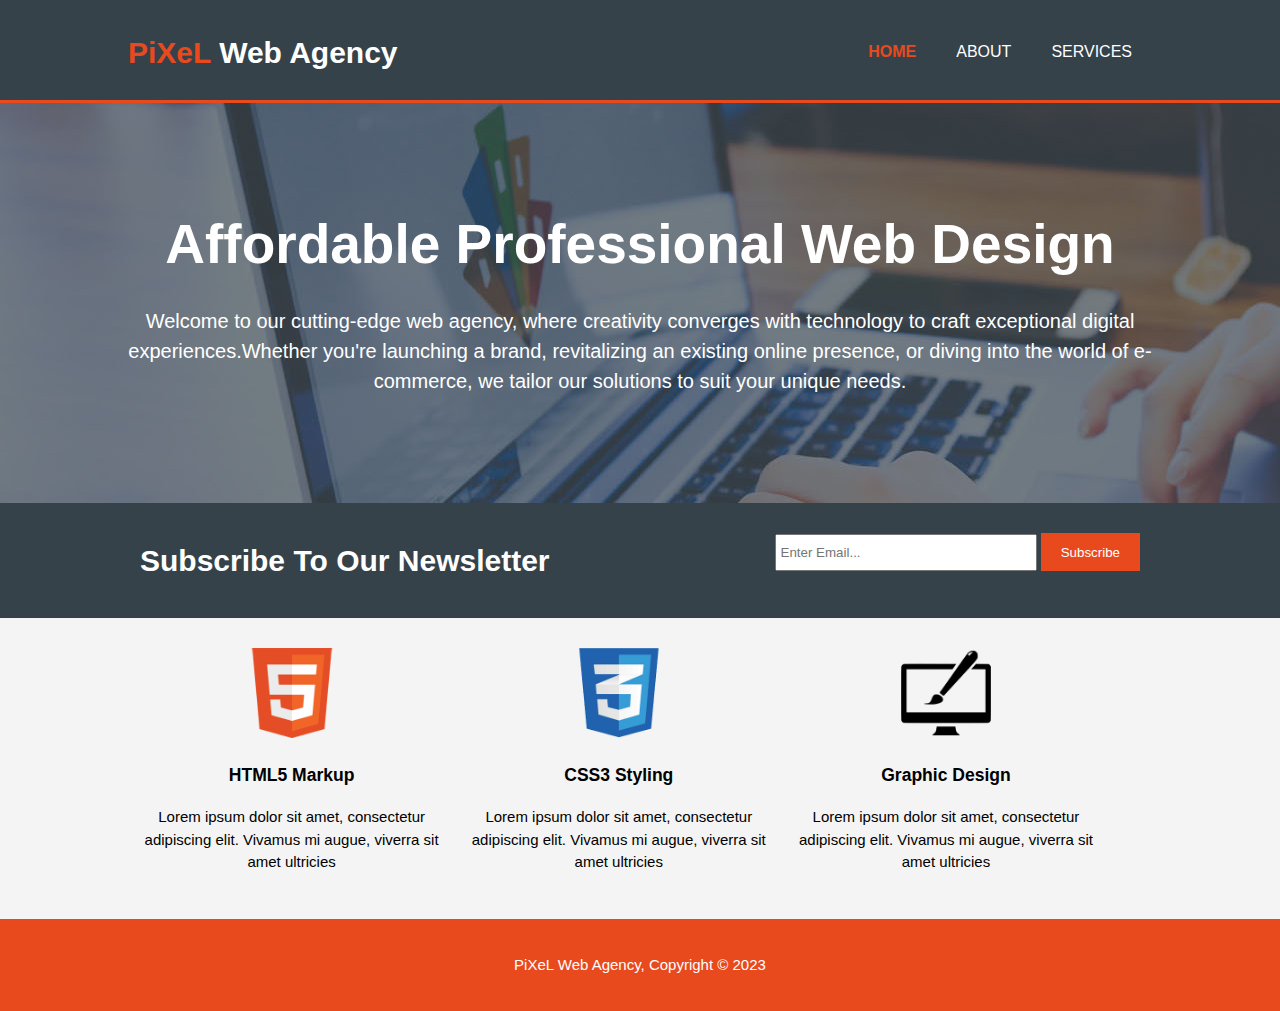
<file: Service Site/index.html>
<!DOCTYPE html>
<html>
  <head>
    <meta charset="utf-8">
    <meta name="viewport" content="width=device-width">
    <meta name="description" content="High-quality web design services at affordable prices">
    <meta name="keywords" content="PiXeL web design,PiXeL,PiXeL web agency, web design, affordable web design, professional web design, high-quality web design">
  	<meta name="author" content="Md Mahfuzur">
    <title>PiXeL Web Agency | Welcome</title>
    <link rel="stylesheet" href="./css/style.css">
  </head>
  <body>
    <header>
      <div class="container">
        <div id="branding">
          <h1><span class="highlight">PiXeL</span> Web Agency</h1>
        </div>
        <nav>
          <ul>
            <li class="current"><a href="index.html">Home</a></li>
            <li><a href="about.html">About</a></li>
            <li><a href="services.html">Services</a></li>
          </ul>
        </nav>
      </div>
    </header>

    <section id="showcase">
      <div class="container">
        <h1>Affordable Professional Web Design</h1>
        <p>Welcome to our cutting-edge web agency, where creativity converges with technology to craft exceptional digital experiences.Whether you're launching a brand, revitalizing an existing online presence, or diving into the world of e-commerce, we tailor our solutions to suit your unique needs.</p>
      </div>
    </section>

    <section id="newsletter">
      <div class="container">
        <h1>Subscribe To Our Newsletter</h1>
        <form>
          <input type="email" placeholder="Enter Email...">
          <button type="submit" class="button_1">Subscribe</button>
        </form>
      </div>
    </section>

    <section id="boxes">
      <div class="container">
        <div class="box">
          <img src="./img/logo_html.png">
          <h3>HTML5 Markup</h3>
          <p>Lorem ipsum dolor sit amet, consectetur adipiscing elit. Vivamus mi augue, viverra sit amet ultricies</p>
        </div>
        <div class="box">
          <img src="./img/logo_css.png">
          <h3>CSS3 Styling</h3>
          <p>Lorem ipsum dolor sit amet, consectetur adipiscing elit. Vivamus mi augue, viverra sit amet ultricies</p>
        </div>
        <div class="box">
          <img src="./img/logo_brush.png">
          <h3>Graphic Design</h3>
          <p>Lorem ipsum dolor sit amet, consectetur adipiscing elit. Vivamus mi augue, viverra sit amet ultricies</p>
        </div>
      </div>
    </section>

    <footer>
      <p>PiXeL Web Agency, Copyright &copy; 2023</p>
    </footer>
  </body>
</html>
</file>
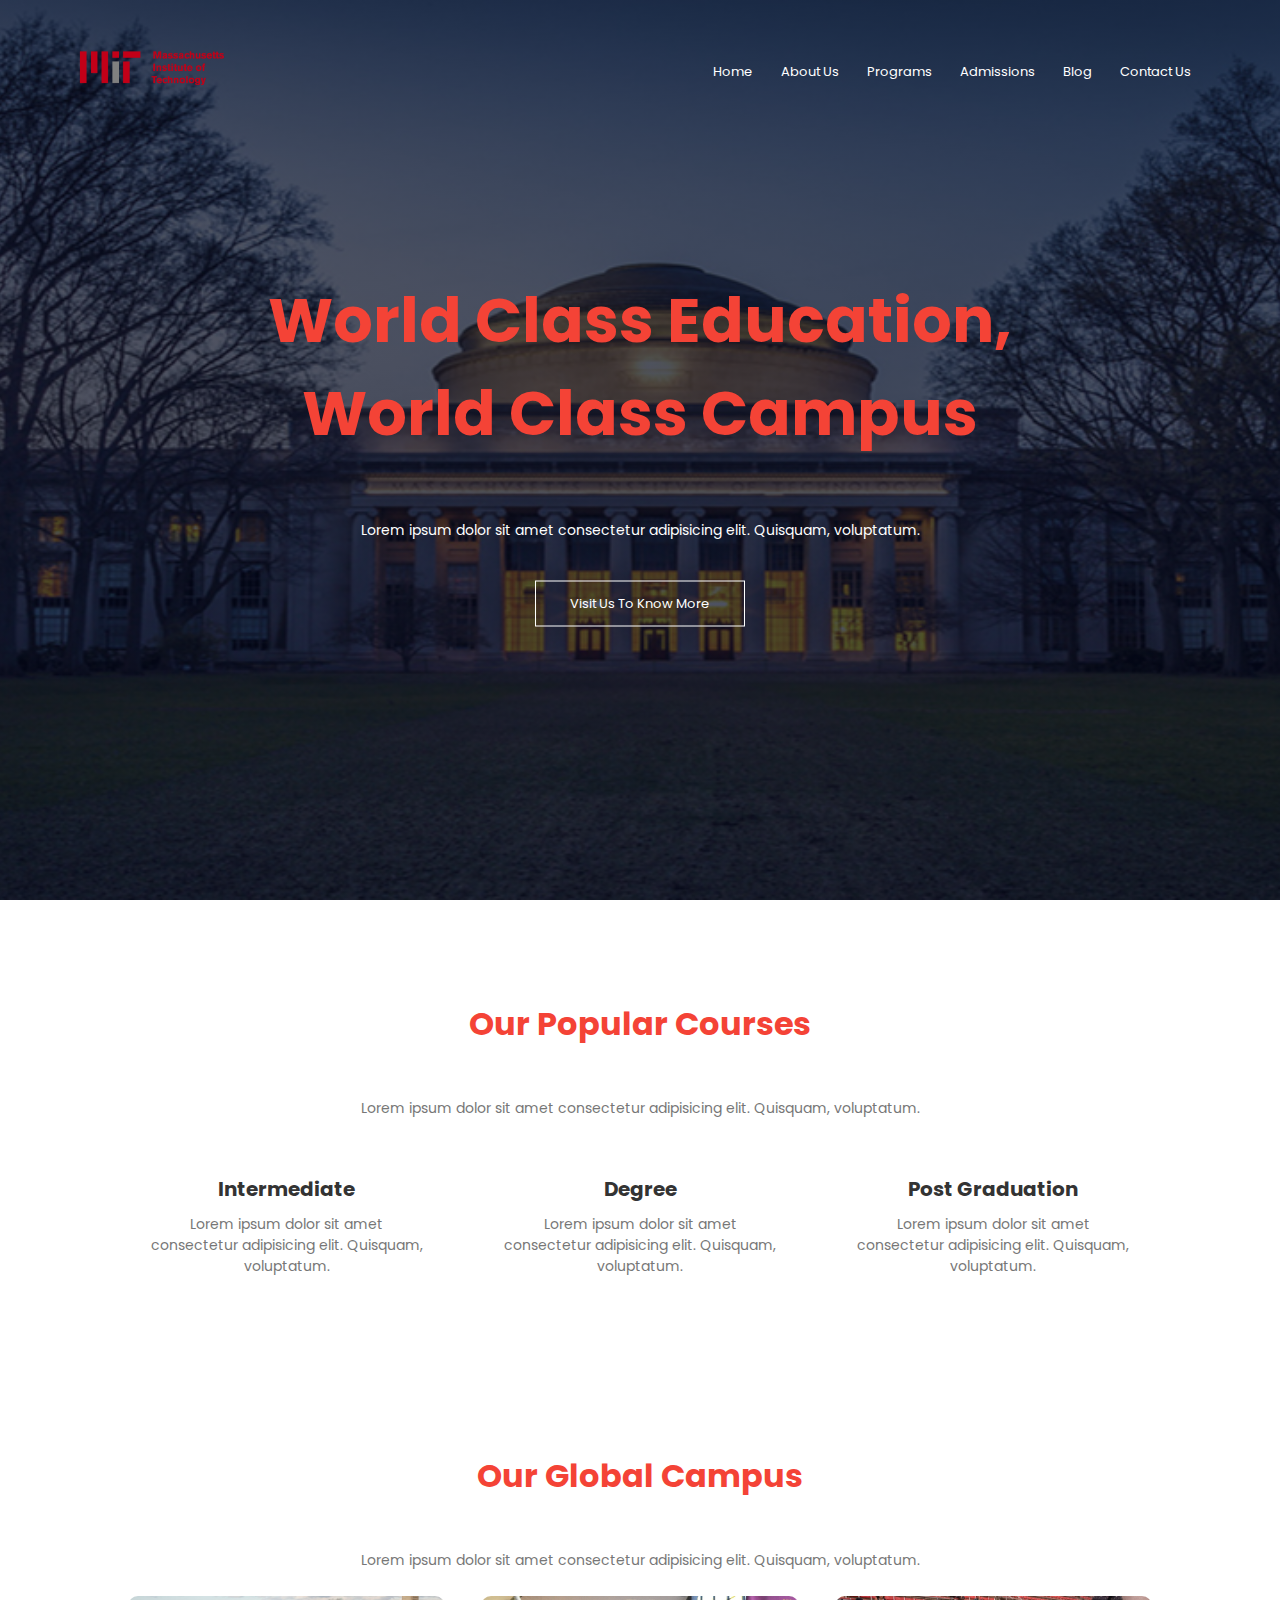
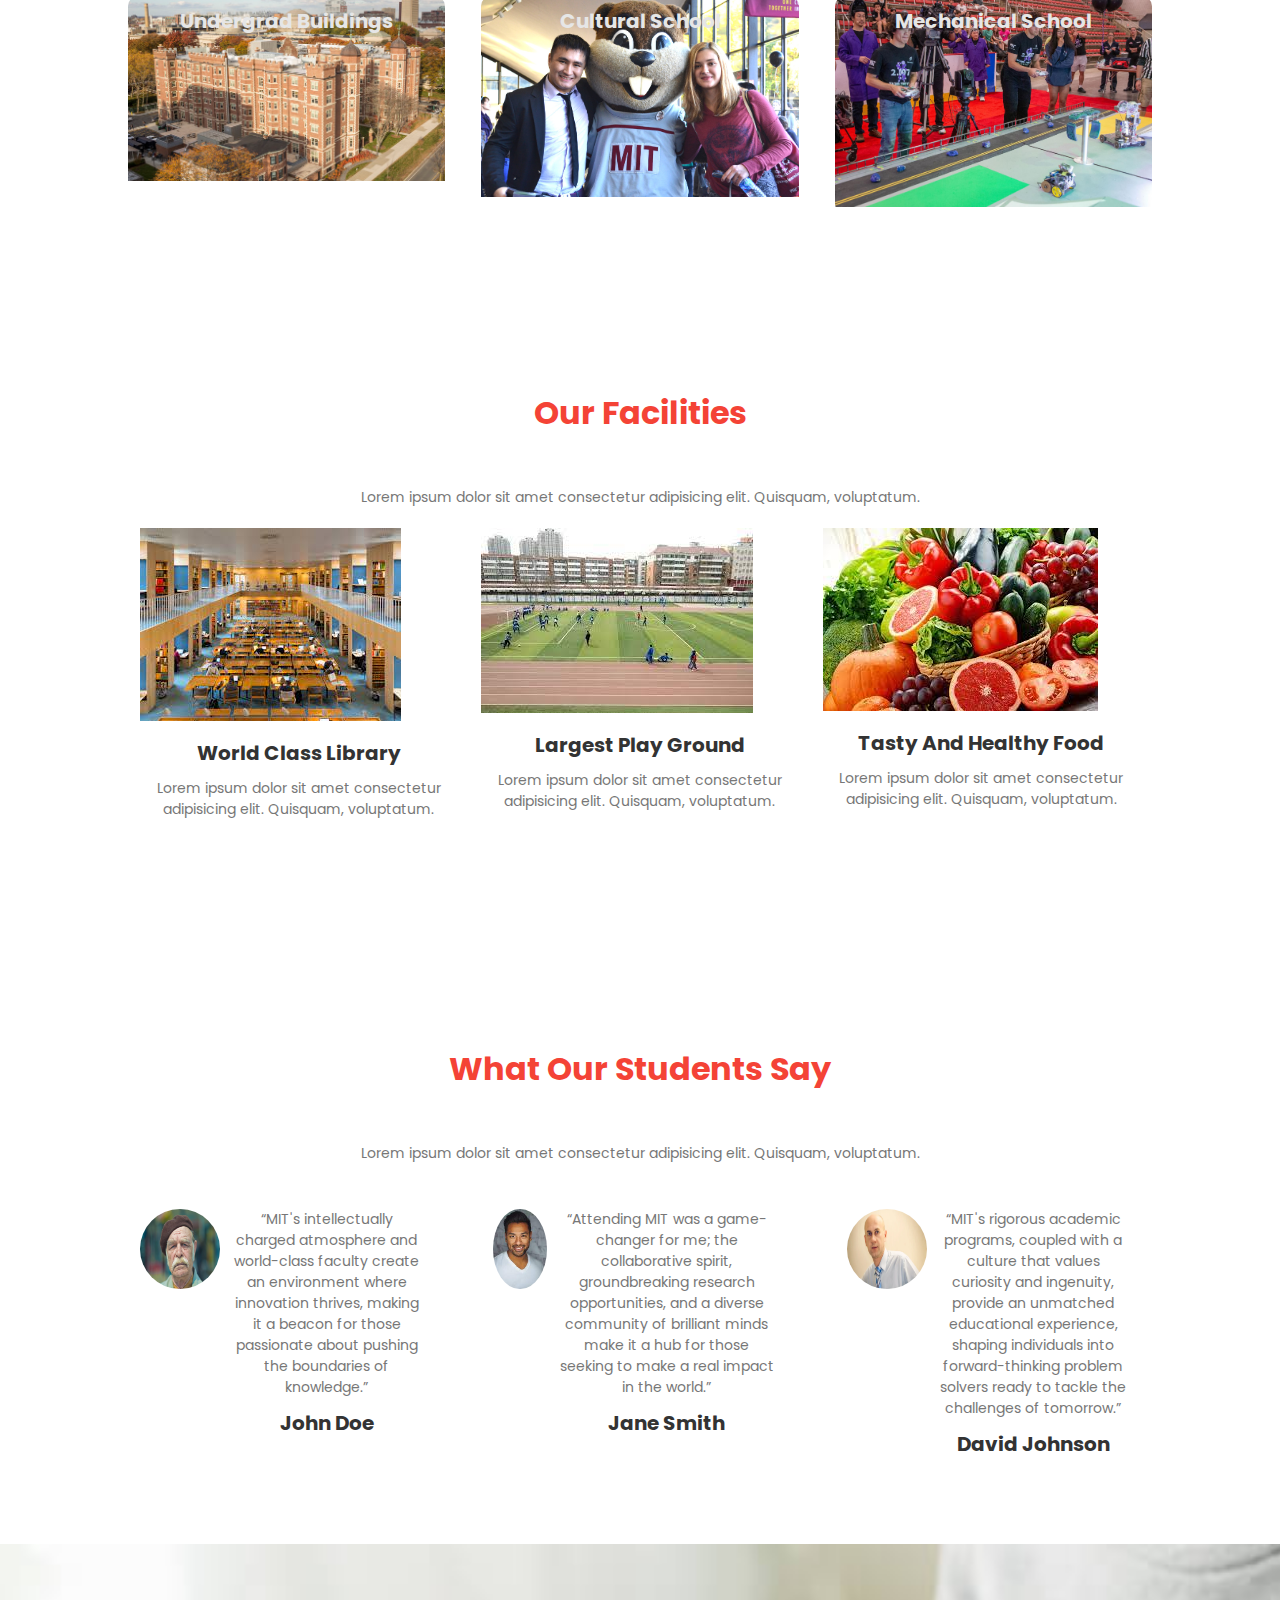
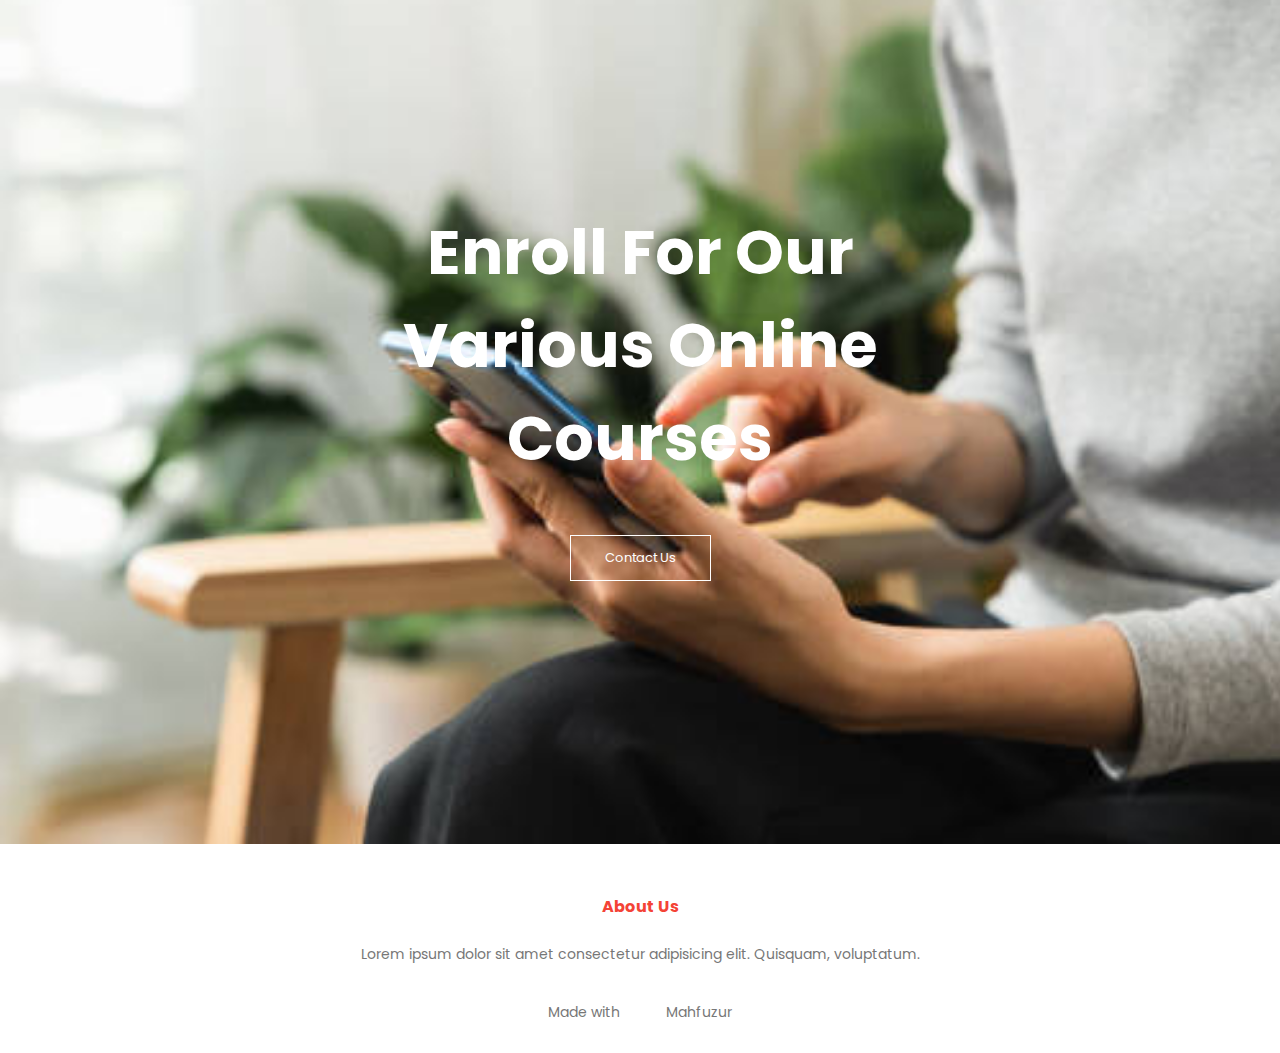
<file: University Website/index.html>
<!DOCTYPE html>
<html lang="en">
<head>
    <meta charset="UTF-8">
    <meta name="viewport" content="width=device-width, initial-scale=1.0">
    <title>University Website Design - Easy tutorials</title>
    <link rel="stylesheet" href="style.css">
    <link rel="preconnect" href="https://fonts.gstatic.com">
    <link href="https://fonts.googleapis.com/css2?family=Poppins:wght@100;200;300;400;600;700&display=swap" rel="stylesheet ">
    <link rel="stylesheet" href="https://cdnjs.cloudflare.com/ajax/libs/font-awesome/4.7.0/css/font-awesome.min.css">


</head>
<body>
    <section class="header">
        <nav>
            <a href="index.html"><img src="images/MIT-Logo.png"></a>
            <div class="nav-links" id="navLinks">
              <i class="fa fa-times" onclick="hideMenu()"></i>
                <ul>
                    <li><a href="index.html">Home</a></li>
                    <li><a href="about.html">About Us</a></li>
                    <li><a href="program.html">Programs</a></li>
                    <li><a href="#">Admissions</a></li>
                    <li><a href="blog.html">Blog</a></li>
                    <li><a href="contact.html">Contact Us</a></li>
                </ul>
            </div>
            <i class="fa fa-bars" onclick="showMenu()"></i>
        </nav>
        <div class="text-box">
            <h1>World Class Education, <br>World Class Campus</h1>
            <p>Lorem ipsum dolor sit amet consectetur adipisicing elit. Quisquam, voluptatum.</p>
            <a href="#" class="hero-btn">Visit Us To Know More</a>
        </div>


    </section>

    <!----Course---->
    <section class="course">
        <h1>Our Popular Courses</h1>
        <p>Lorem ipsum dolor sit amet consectetur adipisicing elit. Quisquam, voluptatum.</p>
        <br>
        <div class="row">
            <div class="course-col">
                <h3>Intermediate</h3>
                <p>Lorem ipsum dolor sit amet consectetur adipisicing elit. Quisquam, voluptatum.</p>
            </div>
            <div class="course-col">
                <h3>Degree</h3>
                <p>Lorem ipsum dolor sit amet consectetur adipisicing elit. Quisquam, voluptatum.</p>
            </div>
            <div class="course-col">
                <h3>Post Graduation</h3>
                <p>Lorem ipsum dolor sit amet consectetur adipisicing elit. Quisquam, voluptatum.</p>
            </div>
        </div>
    </section>

    <!----Campus---->
    <section class="campus">
        <h1>Our Global Campus</h1>
        <p>Lorem ipsum dolor sit amet consectetur adipisicing elit. Quisquam, voluptatum.</p>
        <br>
        <div class="row">
            <div class="campus-col">
                <img src="images/Maseeh_0.jpg">
                <div class="layer">
                    <h3>Undergrad Buildings</h3>
                </div>
            </div>
            <div class="campus-col">
                <img src="images/Maseeh_1.jpg">
                <div class="layer">
                    <h3>Cultural School</h3>
                </div>
            </div>
            <div class="campus-col">
                <img src="images/Maseeh_2.jpg">
                <div class="layer">
                    <h3>Mechanical School</h3>
                </div>
            </div>
        </div>
    </section>
    
    <!----Facilities---->
    <section class="facilities">
        <h1>Our Facilities</h1>
        <p>Lorem ipsum dolor sit amet consectetur adipisicing elit. Quisquam, voluptatum.</p>
        <div class="row">
            <div class="facilities-col">
                <img src="images/library.jpeg">
                <h3>World Class Library</h3>
                <p>Lorem ipsum dolor sit amet consectetur adipisicing elit. Quisquam, voluptatum.</p>
            </div>
            <div class="facilities-col">
                <img src="images/pg.jpeg">
                <h3>Largest Play Ground</h3>
                <p>Lorem ipsum dolor sit amet consectetur adipisicing elit. Quisquam, voluptatum.</p>
            </div>
            <div class="facilities-col">
                <img src="images/food.jpeg">
                <h3>Tasty And Healthy Food</h3>
                <p>Lorem ipsum dolor sit amet consectetur adipisicing elit. Quisquam, voluptatum.</p>
            </div>
        </div>
    </section>

    <!----Testimonials---->
    <section class="testimonials">
        <h1>What Our Students Say</h1>
        <p>Lorem ipsum dolor sit amet consectetur adipisicing elit. Quisquam, voluptatum.</p>
        <br>
        <div class="row">
            <div class="testimonials-col">
                <img src="images/reviewer1.jpg">
                <div>
                    <p><q>MIT's intellectually charged atmosphere and world-class faculty create an environment where innovation thrives, making it a beacon for those passionate about pushing the boundaries of knowledge.</q></p>
                    <h3>John Doe</h3>
                </div>
            </div>
            <div class="testimonials-col">
                <img src="images/reviewer2.jpeg">
                <div>
                    <p><q>Attending MIT was a game-changer for me; the collaborative spirit, groundbreaking research opportunities, and a diverse community of brilliant minds make it a hub for those seeking to make a real impact in the world.</q></p>
                    <h3>Jane Smith</h3>
                </div>
            </div>
            <div class="testimonials-col">
                <img src="images/reviewer3.jpg">
                <div>
                    <p><q>MIT's rigorous academic programs, coupled with a culture that values curiosity and ingenuity, provide an unmatched educational experience, shaping individuals into forward-thinking problem solvers ready to tackle the challenges of tomorrow.</q></p>
                    <h3>David Johnson</h3>
                </div>
            </div>
        </div>
    </section>

    <!----Call To Action---->

    <section class="cta">
        <h1>Enroll For Our Various Online Courses</h1>
        <a href="contact.html" class="hero-btn">Contact Us</a>

    </section>

    <!----Footer---->

    <section class="footer">
        <h4>About Us</h4>
        <p>Lorem ipsum dolor sit amet consectetur adipisicing elit. Quisquam, voluptatum.</p>
        <div class="icons">
            <i class="fa-brands fa-facebook"></i>
            <i class="fa-brands fa-twitter"></i>
            <i class="fa-brands fa-instagram"></i>
            <i class="fa-brands fa-linkedin"></i>
        </div>
        <p>Made with <i class="fa fa-heart-o"></i>Mahfuzur</p>

    </section>

    

   
<!----Javascript for toggle menu logic--->
    <script>
        var navLinks = document.getElementById("navLinks");
        function showMenu(){
            navLinks.style.right = "0";
        }
        function hideMenu(){
            navLinks.style.right = "-200px";
        }
    </script>
</body>
</html>
</file>
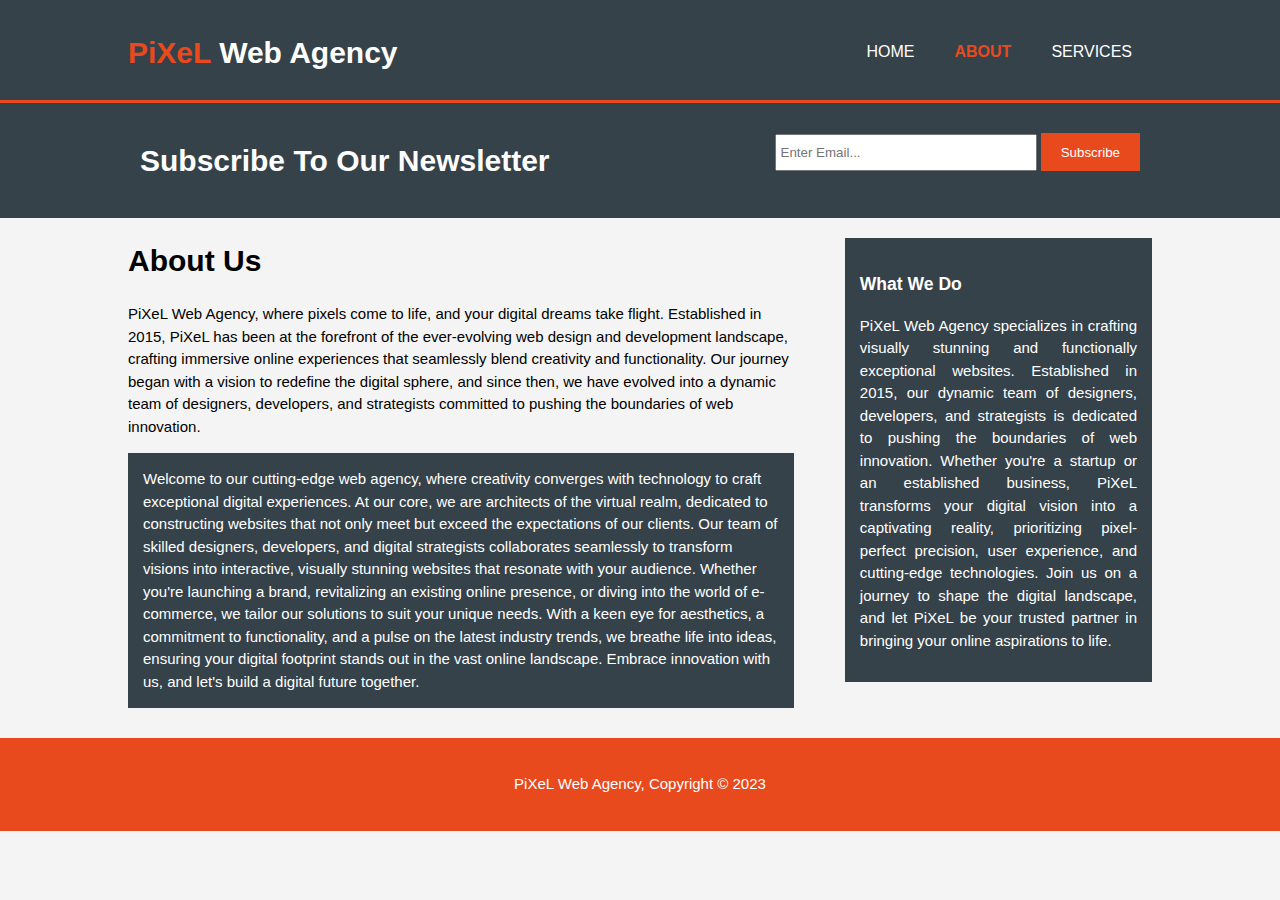
<file: Service Site/about.html>
<!DOCTYPE html>
<html>
  <head>
    <meta charset="utf-8">
    <meta name="viewport" content="width=device-width">
    <meta name="description" content="Affordable and professional web design">
	  <meta name="keywords" content="web design, affordable web design, professional web design">
  	<meta name="author" content="Brad Traversy">
    <title>Acme Web Deisgn | About</title>
    <link rel="stylesheet" href="./css/style.css">
  </head>
  <body>
    <header>
      <div class="container">
        <div id="branding">
          <h1><span class="highlight">PiXeL</span> Web Agency</h1>
        </div>
        <nav>
          <ul>
            <li><a href="index.html">Home</a></li>
            <li class="current"><a href="about.html">About</a></li>
            <li><a href="services.html">Services</a></li>
          </ul>
        </nav>
      </div>
    </header>

    <section id="newsletter">
      <div class="container">
        <h1>Subscribe To Our Newsletter</h1>
        <form>
          <input type="email" placeholder="Enter Email...">
          <button type="submit" class="button_1">Subscribe</button>
        </form>
      </div>
    </section>

    <section id="main">
      <div class="container">
        <article id="main-col">
          <h1 class="page-title">About Us</h1>
          <p>
            PiXeL Web Agency, where pixels come to life, and your digital dreams take flight. Established in 2015, PiXeL has been at the forefront of the ever-evolving web design and development landscape, crafting immersive online experiences that seamlessly blend creativity and functionality. Our journey began with a vision to redefine the digital sphere, and since then, we have evolved into a dynamic team of designers, developers, and strategists committed to pushing the boundaries of web innovation.
          </p>
          <p class="dark">
            Welcome to our cutting-edge web agency, where creativity converges with technology to craft exceptional digital experiences. At our core, we are architects of the virtual realm, dedicated to constructing websites that not only meet but exceed the expectations of our clients. Our team of skilled designers, developers, and digital strategists collaborates seamlessly to transform visions into interactive, visually stunning websites that resonate with your audience. Whether you're launching a brand, revitalizing an existing online presence, or diving into the world of e-commerce, we tailor our solutions to suit your unique needs. With a keen eye for aesthetics, a commitment to functionality, and a pulse on the latest industry trends, we breathe life into ideas, ensuring your digital footprint stands out in the vast online landscape. Embrace innovation with us, and let's build a digital future together.
          </p>
        </article>

        <aside id="sidebar">
          <div class="dark">
            <h3>What We Do</h3>
            <p>
              PiXeL Web Agency specializes in crafting visually stunning and functionally exceptional websites. Established in 2015, our dynamic team of designers, developers, and strategists is dedicated to pushing the boundaries of web innovation. Whether you're a startup or an established business, PiXeL transforms your digital vision into a captivating reality, prioritizing pixel-perfect precision, user experience, and cutting-edge technologies. Join us on a journey to shape the digital landscape, and let PiXeL be your trusted partner in bringing your online aspirations to life.  
            </p>
          </div>
        </aside>
      </div>
    </section>

    <footer>
      <p>PiXeL Web Agency, Copyright &copy; 2023</p>
    </footer>
  </body>
</html>
</file>
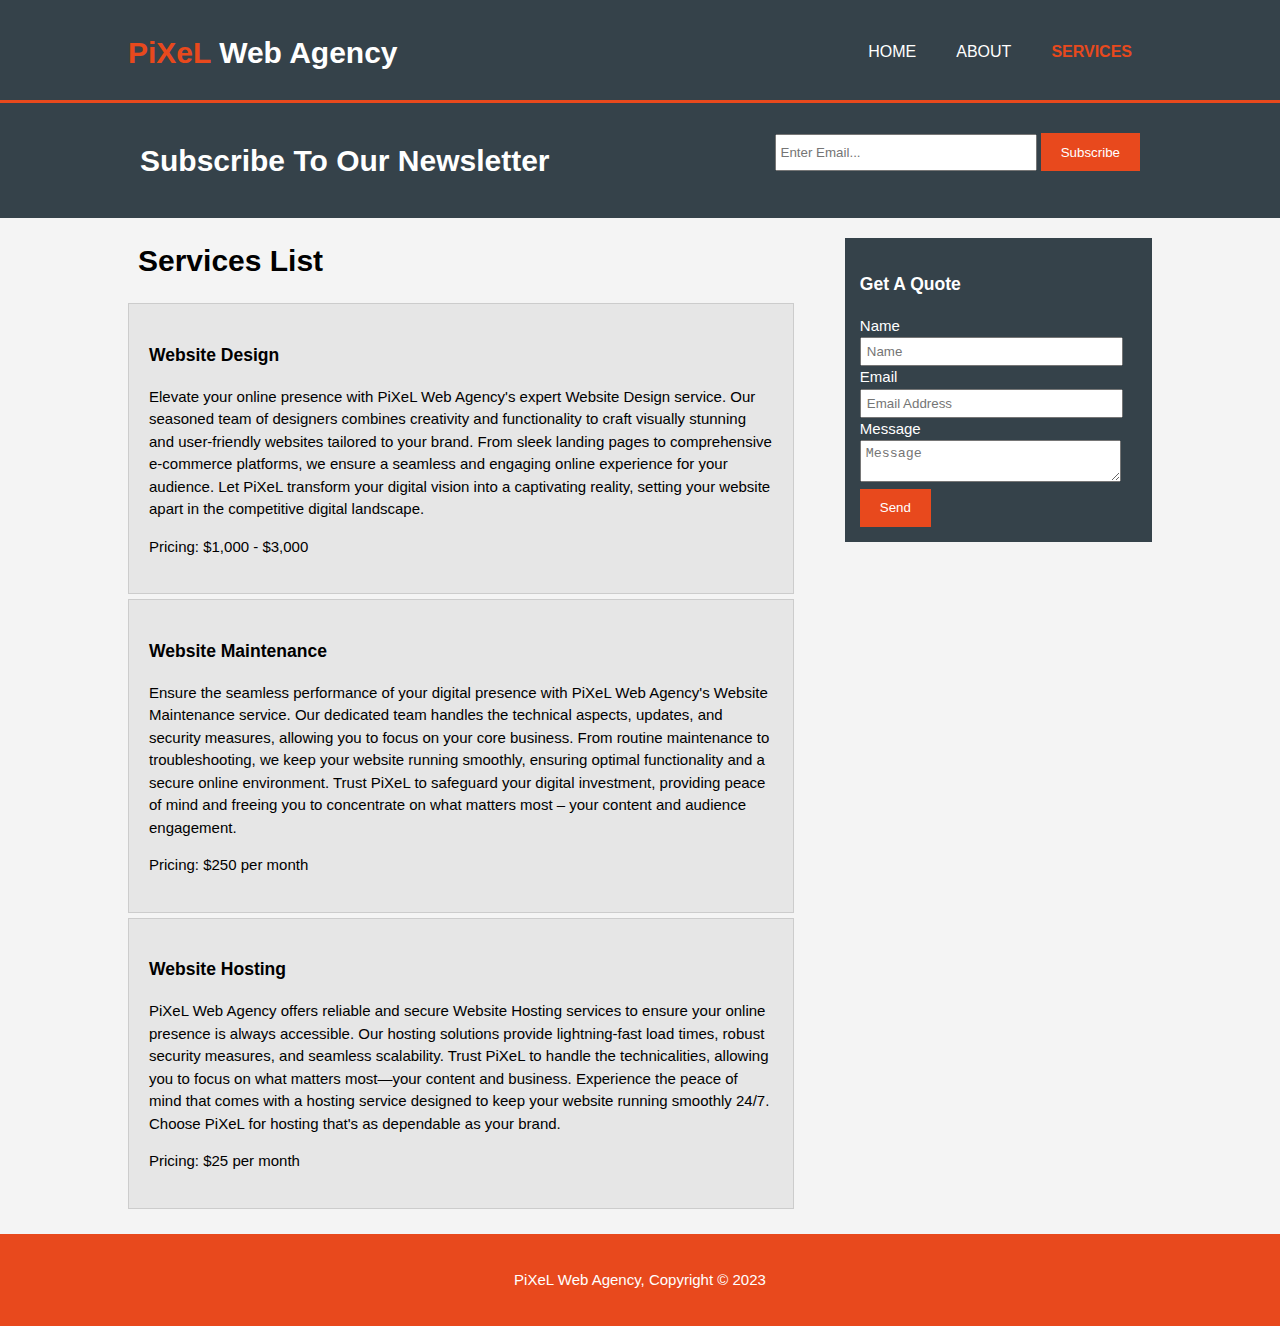
<file: Service Site/services.html>
<!DOCTYPE html>
<html>
  <head>
    <meta charset="utf-8">
    <meta name="viewport" content="width=device-width">
    <meta name="description" content="Affordable and professional web design">
	  <meta name="keywords" content="web design, affordable web design, professional web design">
  	<meta name="author" content="Brad Traversy">
    <title>Acme Web Deisgn | Services</title>
    <link rel="stylesheet" href="./css/style.css">
  </head>
  <body>
    <header>
      <div class="container">
        <div id="branding">
          <h1><span class="highlight">PiXeL</span> Web Agency</h1>
        </div>
        <nav>
          <ul>
            <li><a href="index.html">Home</a></li>
            <li><a href="about.html">About</a></li>
            <li class="current"><a href="services.html">Services</a></li>
          </ul>
        </nav>
      </div>
    </header>

    <section id="newsletter">
      <div class="container">
        <h1>Subscribe To Our Newsletter</h1>
        <form>
          <input type="email" placeholder="Enter Email...">
          <button type="submit" class="button_1">Subscribe</button>
        </form>
      </div>
    </section>

    <section id="main">
      <div class="container">
        <article id="main-col">
          <h1 class="page-title" style="padding-left: 10px;">Services List</h1>
          <ul id="services">
            <li>
              <h3>Website Design</h3>
              <p>Elevate your online presence with PiXeL Web Agency's expert Website Design service. Our seasoned team of designers combines creativity and functionality to craft visually stunning and user-friendly websites tailored to your brand. From sleek landing pages to comprehensive e-commerce platforms, we ensure a seamless and engaging online experience for your audience. Let PiXeL transform your digital vision into a captivating reality, setting your website apart in the competitive digital landscape.</p>
						  <p>Pricing: $1,000 - $3,000</p>
            </li>
            <li>
              <h3>Website Maintenance</h3>
              <p>
                Ensure the seamless performance of your digital presence with PiXeL Web Agency's Website Maintenance service. Our dedicated team handles the technical aspects, updates, and security measures, allowing you to focus on your core business. From routine maintenance to troubleshooting, we keep your website running smoothly, ensuring optimal functionality and a secure online environment. Trust PiXeL to safeguard your digital investment, providing peace of mind and freeing you to concentrate on what matters most – your content and audience engagement.</p>
						  <p>Pricing: $250 per month</p>
            </li>
            <li>
              <h3>Website Hosting</h3>
              <p>
                PiXeL Web Agency offers reliable and secure Website Hosting services to ensure your online presence is always accessible. Our hosting solutions provide lightning-fast load times, robust security measures, and seamless scalability. Trust PiXeL to handle the technicalities, allowing you to focus on what matters most—your content and business. Experience the peace of mind that comes with a hosting service designed to keep your website running smoothly 24/7. Choose PiXeL for hosting that's as dependable as your brand.</p>
						  <p>Pricing: $25 per month</p>
            </li>
          </ul>
        </article>

        <aside id="sidebar">
          <div class="dark">
            <h3>Get A Quote</h3>
            <form class="quote">
  						<div>
  							<label>Name</label><br>
  							<input type="text" placeholder="Name">
  						</div>
  						<div>
  							<label>Email</label><br>
  							<input type="email" placeholder="Email Address">
  						</div>
  						<div>
  							<label>Message</label><br>
  							<textarea placeholder="Message"></textarea>
  						</div>
  						<button class="button_1" type="submit">Send</button>
					</form>
          </div>
        </aside>
      </div>
    </section>

    <footer>
      <p>PiXeL Web Agency, Copyright &copy; 2023</p>
    </footer>
  </body>
</html>
</file>
<file: Service Site/css/style.css>
body{
  font: 15px/1.5 Arial, Helvetica,sans-serif;
  padding:0;
  margin:0;
  background-color:#f4f4f4;
}

/* Global */
.container{
  width:80%;
  margin:auto;
  overflow:hidden;
}

ul{
  margin:0;
  padding:0;
}

.button_1{
  height:38px;
  background:#e8491d;
  border:0;
  padding-left: 20px;
  padding-right:20px;
  color:#ffffff;
}

.dark{
  padding:15px;
  background:#35424a;
  color:#ffffff;
  margin-top:10px;
  margin-bottom:10px;
}

/* Header **/
header{
  background:#35424a;
  color:#ffffff;
  padding-top:30px;
  min-height:70px;
  border-bottom:#e8491d 3px solid;
}

header a{
  color:#ffffff;
  text-decoration:none;
  text-transform: uppercase;
  font-size:16px;
}

header li{
  float:left;
  display:inline;
  padding: 0 20px 0 20px;
}

header #branding{
  float:left;
}

header #branding h1{
  margin:0;
}

header nav{
  float:right;
  margin-top:10px;
}

header .highlight, header .current a{
  color:#e8491d;
  font-weight:bold;
}

header a:hover{
  color:#cccccc;
  font-weight:bold;
}

/* Showcase */
#showcase{
  min-height:400px;
  background:url('../img/showcase.jpg') no-repeat 0 -400px;
  text-align:center;
  color:#ffffff;
}

#showcase h1{
  margin-top:100px;
  font-size:55px;
  margin-bottom:10px;
}

#showcase p{
  font-size:20px;
}

/* Newsletter */
#newsletter{
  padding:15px;
  color:#ffffff;
  background:#35424a
}

#newsletter h1{
  float:left;
}

#newsletter form {
  float:right;
  margin-top:15px;
}

#newsletter input[type="email"]{
  padding:4px;
  height:25px;
  width:250px;
}

/* Boxes */
#boxes{
  margin-top:20px;
}

#boxes .box{
  float:left;
  text-align: center;
  width:30%;
  padding:10px;
}

#boxes .box img{
  width:90px;
}

/* Sidebar */
aside#sidebar{
  float:right;
  width:30%;
  margin-top:10px;
  text-align: justify;
}

aside#sidebar .quote input, aside#sidebar .quote textarea{
  width:90%;
  padding:5px;
}

/* Main-col */
article#main-col{
  float:left;
  width:65%;
}

/* Services */
ul#services li{
  list-style: none;
  padding:20px;
  border: #cccccc solid 1px;
  margin-bottom:5px;
  background:#e6e6e6;
}

footer{
  padding:20px;
  margin-top:20px;
  color:#ffffff;
  background-color:#e8491d;
  text-align: center;
}

/* Media Queries */
@media(max-width: 768px){
  header #branding,
  header nav,
  header nav li,
  #newsletter h1,
  #newsletter form,
  #boxes .box,
  article#main-col,
  aside#sidebar{
    float:none;
    text-align:center;
    width:100%;
  }

  header{
    padding-bottom:20px;
  }

  #showcase h1{
    margin-top:40px;
  }

  #newsletter button, .quote button{
    display:block;
    width:100%;
  }

  #newsletter form input[type="email"], .quote input, .quote textarea{
    width:100%;
    margin-bottom:5px;
  }
}
</file>
<file: University Website/style.css>
* {
    margin: 0;
    padding: 0;
    font-family: 'Poppins', sans-serif;

   
}

.header {
    min-height: 100vh;
    width: 100%;
    background-image: linear-gradient(rgba(4,9,30,.7), rgba(4,9,30,.7)),url(images/MIT-Dome.jpg);
    background-position: center;
    background-size: cover;
    position: relative;

}

nav {
    display: flex;
    padding: 2% 6%;
    justify-content: space-between;
    align-items: center;
}

nav img {
    width: 150px;    
}

.nav-links {
    flex: 1;
    text-align: right;

}

.nav-links ul li {
    list-style: none;
    display: inline-block;
    padding: 8px 12px;
    position: relative;
}

.nav-links ul li a {
    color: #fff;
    text-decoration: none;
    font-size: 13px;
}

.nav-links ul li::after {
    content: '';
    width: 0%;
    height: 2px;
    background: #f44336;
    display: block;
    margin: auto;
    transition: 0.5s;
}

.nav-links ul li:hover::after {
    width: 100%;
}

.text-box {
    width: 90%;
    color: #fff;
    position: absolute;
    top: 50%;
    left: 50%;
    transform: translate(-50%,-50%);
    text-align: center;
}

.text-box h1 {
    font-size: 62px;
}

.text-box p {
    margin: 10px 0 40px;
    font-size: 14px;
    color: #fff;
}

.hero-btn {
    display: inline-block;
    text-decoration: none;
    color: #fff;
    border: 1px solid #fff;
    padding: 12px 34px;
    font-size: 13px;
    background: transparent;
    position: relative;
    cursor: pointer;
}

.hero-btn:hover {
    border: 1px solid #f44336;
    background: #f44336;
    transition: 1s;
}

nav .fa {
    display: none;
}

@media(max-width: 700px) {
    .text-box h1 {
        font-size: 20px;
    }

    .nav-links ul li {
        display: block;
    }

    .nav-links {
        position: absolute;
        background: #f44336;
        height: 100vh;
        width: 200px;
        top: 0;
        right: -200px;
        text-align: left;
        z-index: 2;
        transition: 1s;
    }

    nav .fa {
        display: block;
        color: #fff;
        margin: 10px;
        font-size: 22px;
        cursor: pointer;
    }

    .nav-links ul {
        padding: 30px;
    }

    nav ul li:hover::after {
        width: 0%;
    }
}


/* course */

.course {
    width: 80%;
    margin: auto;
    padding-top: 100px;
    padding-bottom: 50px;
}

h1 {
    text-align: center;
    padding-bottom: 50px;
    color: #f44336;
}

.row {
    display: flex;
    justify-content: space-between;
    margin-bottom: 50px;
}

.course-col {
    flex-basis: 31%;
    background: #fff;
    border-radius: 10px;
    margin-bottom: 5px;
    padding: 20px 12px;
    box-sizing: border-box;
    transition: 0.5s;
}

.course-col:hover {
    box-shadow: 0 0 20px 0px rgba(0,0,0,0.2);
}

.img {
    width: 100%;
}

.top-line {
    width: 100px;
    height: 5px;
    border-radius: 5px;
    background: #f44336;
    margin: auto;
    margin-bottom: 20px;
}

a {
    text-decoration: none;
}

h3 {
    text-align: center;
    font-size: 20px;
    color: #333;
    padding: 10px;
}

p {
    text-align: center;
    padding: 0 10px;
    color: #777;
    font-size: 14px;
}

@media(max-width: 700px) {
    .row {
        flex-direction: column;
    }
}


/* campus */

.campus {
    width: 80%;
    margin: auto;
    padding-top: 50px;
    text-align: center;
}

h1 {
    text-align: center;
    padding-bottom: 50px;
    color: #f44336;
}

.row {
    display: flex;
    justify-content: space-between;
    margin-bottom: 50px;
}

.campus-col {
    flex-basis: 31%;
    background: #fff;
    border-radius: 10px;
    margin-bottom: 25px;
    overflow: hidden;
    transition: 0.5s;
    position: relative;

}

.campus-col img {
    width: 100%;

}

.campus-col:hover {
    box-shadow: 0 0 20px 0px rgba(0,0,0,0.2);
}



.layer{
    width: 100%;
    height: 100%;
    background-color: transparent;
    transition: 0.5s;
    border-radius: 10px;
    top: 0;
    left: 0;
    position: absolute;
}
.layer:hover {
    background-color: rgba(4,9,30,.7);
}

.layer h3{
    color: #e6e6e6;
    text-align: center;
    font-size: 20px;
    top: 50%;
    left: 50%;
    /* transform: translateX(-50%);
    position: absolute;
    opacity: 0;
    transition: 0.5s; */
   
}

@media(max-width: 700px) {
    .row {
        flex-direction: column;
    }
}


a {
    text-decoration: none;
}

h3 {
    text-align: center;
    font-size: 20px;
    color: #333;
    padding: 10px;
}

/* p {
    text-align: center;
    padding: 0 40px;
    color: #777;
    font-size: 14px;
} */

@media(max-width: 700px) {
    .row {
        flex-direction: column;
    }
}


/* facilities */

.facilities {
    width: 80%;
    margin: auto;
    padding-top: 100px;
    padding-bottom: 50px;
    text-align: center;

}


.row {
    display: flex;
    justify-content: space-between;
    margin-bottom: 50px;
}

.facilities-col {
    flex-basis: 31%;
    background: #fff;
    border-radius: 10px;
    margin-bottom: 5px;
    padding: 20px 12px;
    /* box-sizing: border-box; */
    transition: 0.5s;
    text-align: left;
}

.facilities-col:hover {
    box-shadow: 0 0 20px 0px rgba(0,0,0,0.2);
}



.top-line {
    width: 100px;
    height: 5px;
    border-radius: 5px;
    background: #f44336;
    margin: auto;
    margin-bottom: 20px;
}

a {
    text-decoration: none;
}

h3 {
    text-align: center;
    font-size: 20px;
    color: #333;
    padding: 10px;
}

/* p {
    text-align: center;
    padding: 0 40px;
    color: #777;
    font-size: 14px;
} */

@media(max-width: 700px) {
    .row {
        flex-direction: column;
    }
}

/* testimonials */

.testimonials {
    width: 80%;
    margin: auto;
    padding-top: 100px;
    text-align: center;
}




.testimonials-col {
    flex-basis: 31%;
    background: #fff;
    border-radius: 10px;
    margin-bottom: 5px;
    padding: 20px 12px;
    box-sizing: border-box;
    transition: 0.5s;
    text-align: left;
    display: flex;
}

.testimonials-col:hover {
    box-shadow: 0 0 20px 0px rgba(0,0,0,0.2);
}

.testimonials img {
    height: 80px;
    width: 80px;
    border-radius: 50%;
}

.testimonials-col .quota {
     quotes: "'" "'";;
}

h3 {
    text-align: center;
    font-size: 20px;
    color: #333;
    padding: 10px;
}

/* p {
    text-align: center;
    padding: 0 40px;
    color: #777;
    font-size: 14px;
} */

@media(max-width: 700px) {
    .row {
        flex-direction: column;
    }
}

/* call to action */

.cta {
    background: url(images/MIT-Contact2.jpg) no-repeat center;
    background-size: cover;
    width: 100%;
    height: 100vh;
    display: flex;
    flex-direction: column;
    justify-content: center;
    align-items: center;
}

.cta h1 {
    color: #fff;
    font-size: 62px;
    text-align: center;
    max-width: 600px;
}

.cta-btn {
    display: inline-block;
    text-decoration: none;
    color: #fff;
    border: 1px solid #fff;
    padding: 12px 34px;
    font-size: 13px;
    background: transparent;
    position: relative;
    cursor: pointer;
    margin-top: 20px;
}

.cta-btn:hover {
    border: 1px solid #f44336;
    background: #f44336;
    transition: 1s;
}

@media(max-width: 700px) {
    .cta h1 {
        font-size: 20px;
    }
}

/* footer */

.footer {
    width: 100%;
    text-align: center;
    padding: 30px 0;
}

.footer h4 {
    margin-bottom: 25px;
    margin-top: 20px;
    font-weight: bold;
    color: #f44336;
}

.footer p {
    color: #777;
}

.footer-col {
    flex-basis: 31%;
    padding: 0 2%;
}

.footer-col h4 {
    text-align: left;
    font-size: 18px;
    color: #ffffff;
    margin-bottom: 35px;
    text-transform: capitalize;
    position: relative;
}

.footer-col h4::before {
    content: '';
    position: absolute;
    left: 0;
    bottom: -10px;
    background: #f44336;
    height: 2px;
    box-sizing: border-box;
    width: 50px;
}

.footer-col ul li:not(:last-child) {
    margin-bottom: 10px;
}

.footer-col ul li a {
    font-size: 16px;
    text-transform: capitalize;
    color: #ffffff;
    text-decoration: none;
    font-weight: lighter;
    transition: all 0.3s ease;
}

.footer-col ul li a:hover {
    color: #f44336;
    padding-left: 8px;
}

.icons .fa {
    color: #c74c4c;
    margin-right: 10px;
    cursor: pointer;
    padding: 18px 0;

}

.footer i {
    color: #ffffff;
    font-size: 22px;
    margin-right: 20px;
}

@media(max-width: 767px) {
    .footer-col {
        flex-basis: 50%;
        margin-bottom: 30px;
    }

    .footer-col.last {
        flex-basis: 100%;
    }

    .footer-col h4 {
        text-align: center;
    }
}

@media(max-width: 574px) {
    .footer-col {
        flex-basis: 100%;
        margin-bottom: 30px;
    }
}

/* social media icons */

.social-links {
    margin: 15px 0;
}

.social-links a {
    background: #f44336;
    width: 40px;
    height: 40px;
    display: inline-block;
    margin-right: 10px;
    padding: 10px;
    color: #ffffff;
    border-radius: 50%;
    transition: all 0.5s ease;
}

.social-links a:hover {
    transform: scale(1.1);
}

/* footer menu */


/* ----------- about us page ------------- */

.sub-header {
    min-height: 75vh;
    width: 100%;
    background-image: linear-gradient(rgba(4,9,30,.7), rgba(4,9,30,.7)),url(images/MIT-About.png);
    background-position: center;
    background-size: cover;
    text-align: center;
    
}

.sub-header h1 {
    margin-top: 80px;
    color: #fff;
    font-size: 38px;
}

.about-us {
    width: 80%;
    margin: auto;
    padding-top: 100px;
    padding-bottom: 50px;
}

.about-col {
    flex-basis: 48%;
    margin-bottom: 8%;
}

.about-col img {
    width: 100%;
}

.about-col h1 {
    padding-top: 0%;
    text-align: left;
}

.about-col p {
    padding-top: 15px 0 20px;
    text-align: left;
}

.red-btn {
    margin-top: 10px;
    background: transparent;
    border: 1px solid #f44336;
    color: #777;
}

.red-btn:hover {
    background: #f44336;
    color: #fff;
    transition: 1s;
}


/* -------- blog page -------- */

.sub-blog {
    min-height: 75vh;
    width: 100%;
    background-image: linear-gradient(rgba(4,9,30,.7), rgba(4,9,30,.7)),url(images/MIT-blog.png);
    background-position: center;
    background-size: cover;
    text-align: left;
}

.sub-blog h3 {
    margin-top: 80px;
    color: #fff;
    font-size: 38px;
    text-align: left;
    margin-left: 80px;
}

.blog-content {
    width: 80%;
    margin: auto;
    padding-top: 100px;
    padding-bottom: 50px;
}


.blog-left {
    flex-basis: 65%;
    background: #fff;
    border-radius: 10px;
    margin-bottom: 5px;
    padding: 20px 12px;
    box-sizing: border-box;
    transition: 0.5s;
    margin-left: 5%;
}

.blog-col:hover {
    box-shadow: 0 0 20px 0px rgba(0,0,0,0.2);
}

.blog-left:hover {
    box-shadow: 0 0 20px 0px rgba(0,0,0,0.2);
}




.blog-left h2 {
    text-align: left;
    font-size: 20px;
    color: #333;
    padding: 10px;
    
}

.blog-left h2:hover {
    text-align: left;
    font-size: 20px;
    color: #981212;
    padding: 10px;
    text-decoration: underline;
    
}

.blog-left img {
    width: 100%;
}

.blog-left p {
    text-align: left;
    color: #777;
    font-size: 14px;
}

.blog-right {
    flex-basis: 30%;
    background: #fff;
    border-radius: 10px;
    margin-bottom: 5px;
    padding: 20px 12px;
    box-sizing: border-box;
    transition: 0.5s;
    margin-left: 5%;
}

.blog-right:hover {
    box-shadow: 0 0 20px 0px rgba(0,0,0,0.2);
}

.blog-right img {
    width: 100%;
}

.blog-right h2 {
    text-align: left;
    font-size: 20px;
    color: #333;
    padding: 10px;
}

.blog-right p {
    text-align: left;
    
    color: #777;
    font-size: 14px;
}

.white-btn {
    margin-top: 10px;
    
    background: transparent;
    border: 1px solid #f44336;
    color: #777;
}

.white-btn:hover {
    background: #f44336;
    color: #fff;
    transition: 1s;
}

/* ----------- contact us page ------------ */



/* ------------- campus ---------- */

.sub-program {
    min-height: 75vh;
    width: 100%;
    background-image: linear-gradient(rgba(4,9,30,.7), rgba(4,9,30,.7)),url(images/MIT-Program.jpg);
    background-position: center;
    background-size: cover;
    text-align: center;
    
}

.sub-program h1 {
    margin-top: 80px;
    color: #fff;
    font-size: 38px;
}
</file>
